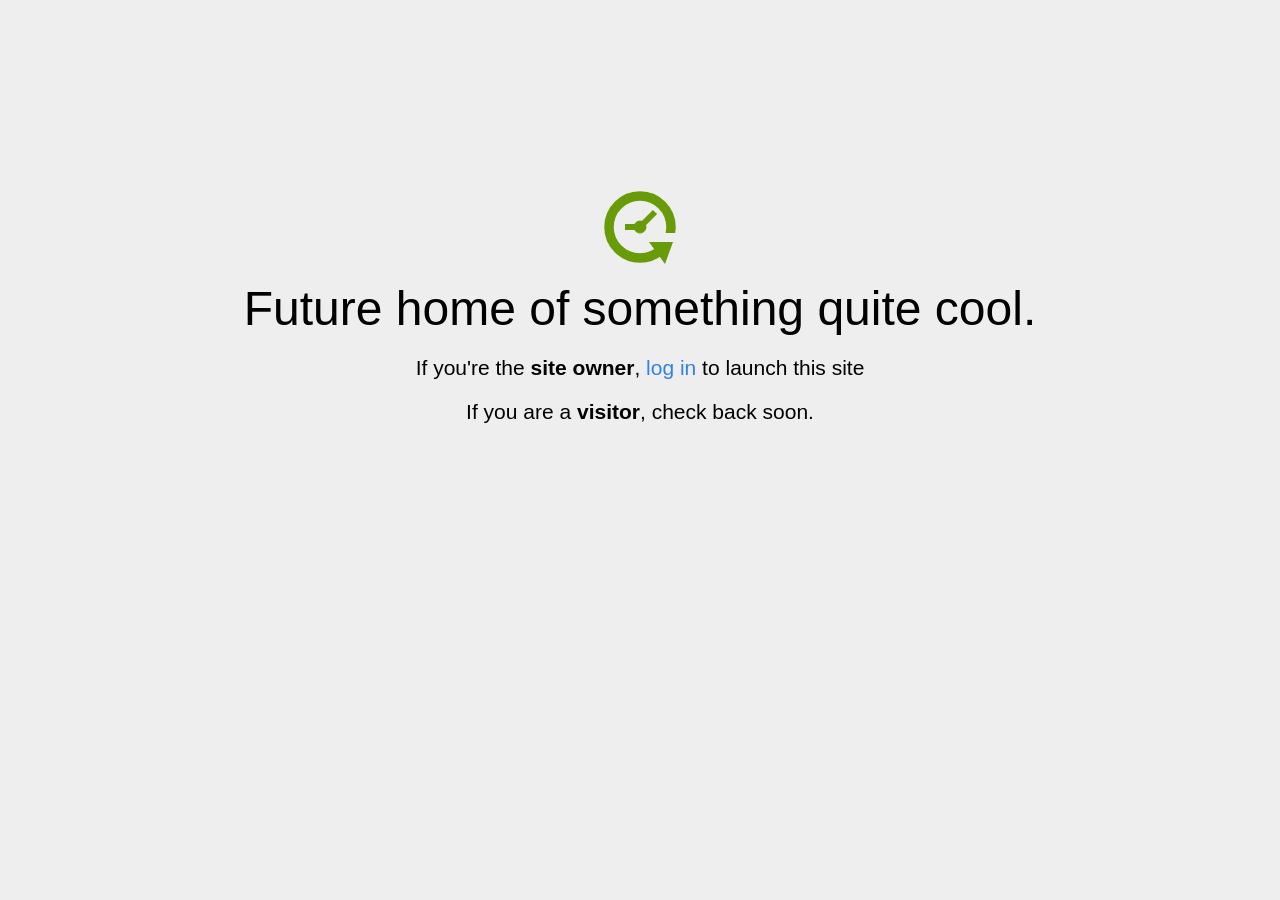
<file: home.html>
<!DOCTYPE html>
<html>
<head>
<title>Coming Soon</title>
<meta http-equiv="content-type" content="text/html; charset=utf-8" >
<meta name="viewport" content="width=device-width, initial-scale=1.0">
<style type="text/css">
body {
  /*background: linear-gradient(90deg, white, gray);*/
  background-color: #eee;
}

body, h1, p {
  font-family: "Helvetica Neue", "Segoe UI", Segoe, Helvetica, Arial, "Lucida Grande", sans-serif;
  font-weight: normal;
  margin: 0;
  padding: 0;
  text-align: center;
}

.container {
  margin-left:  auto;
  margin-right:  auto;
  margin-top: 177px;
  max-width: 1170px;
  padding-right: 15px;
  padding-left: 15px;
}

.row:before, .row:after {
  display: table;
  content: " ";
}

h1 {
  font-size: 48px;
  font-weight: 300;
  margin: 0 0 20px 0;
}

.lead {
  font-size: 21px;
  font-weight: 200;
  margin-bottom: 20px;
}

p {
  margin: 0 0 10px;
}

a {
  color: #3282e6;
  text-decoration: none;
}
</style>
</head>

<body>
<div class="container text-center" id="error">

  <svg height="100" width="100">
    <circle cx="50" cy="50" r="31" stroke="#679b08" stroke-width="9.5" fill="none" />
    <circle cx="50" cy="50" r="6" stroke="#679b08" stroke-width="1" fill="#679b08" />
    <line x1="50" y1="50" x2="35" y2="50" style="stroke:#679b08;stroke-width:6" />
    <line x1="65" y1="35" x2="50" y2="50" style="stroke:#679b08;stroke-width:6" />
    <path d="M59 65 L83 65 L75 87 Z" fill="#679b08" />
    <rect width="20" height="9" x="70" y="56" style="fill:#eee;stroke-width:0;" />
  </svg>
  <div class="row">
    <div class="col-md-12">
      <div class="main-icon text-success"><span class="uxicon uxicon-clock-refresh"></span></div>
      <h1>Future home of something quite cool.</h1>
      <p class="lead">If you're the <strong>site owner</strong>, <a href="/cpanel">log in</a> to launch this site</p>
      <p class="lead">If you are a <strong>visitor</strong>, check back soon.</p>
    </div>
  </div>

</div>

</body>
</html>
</file>
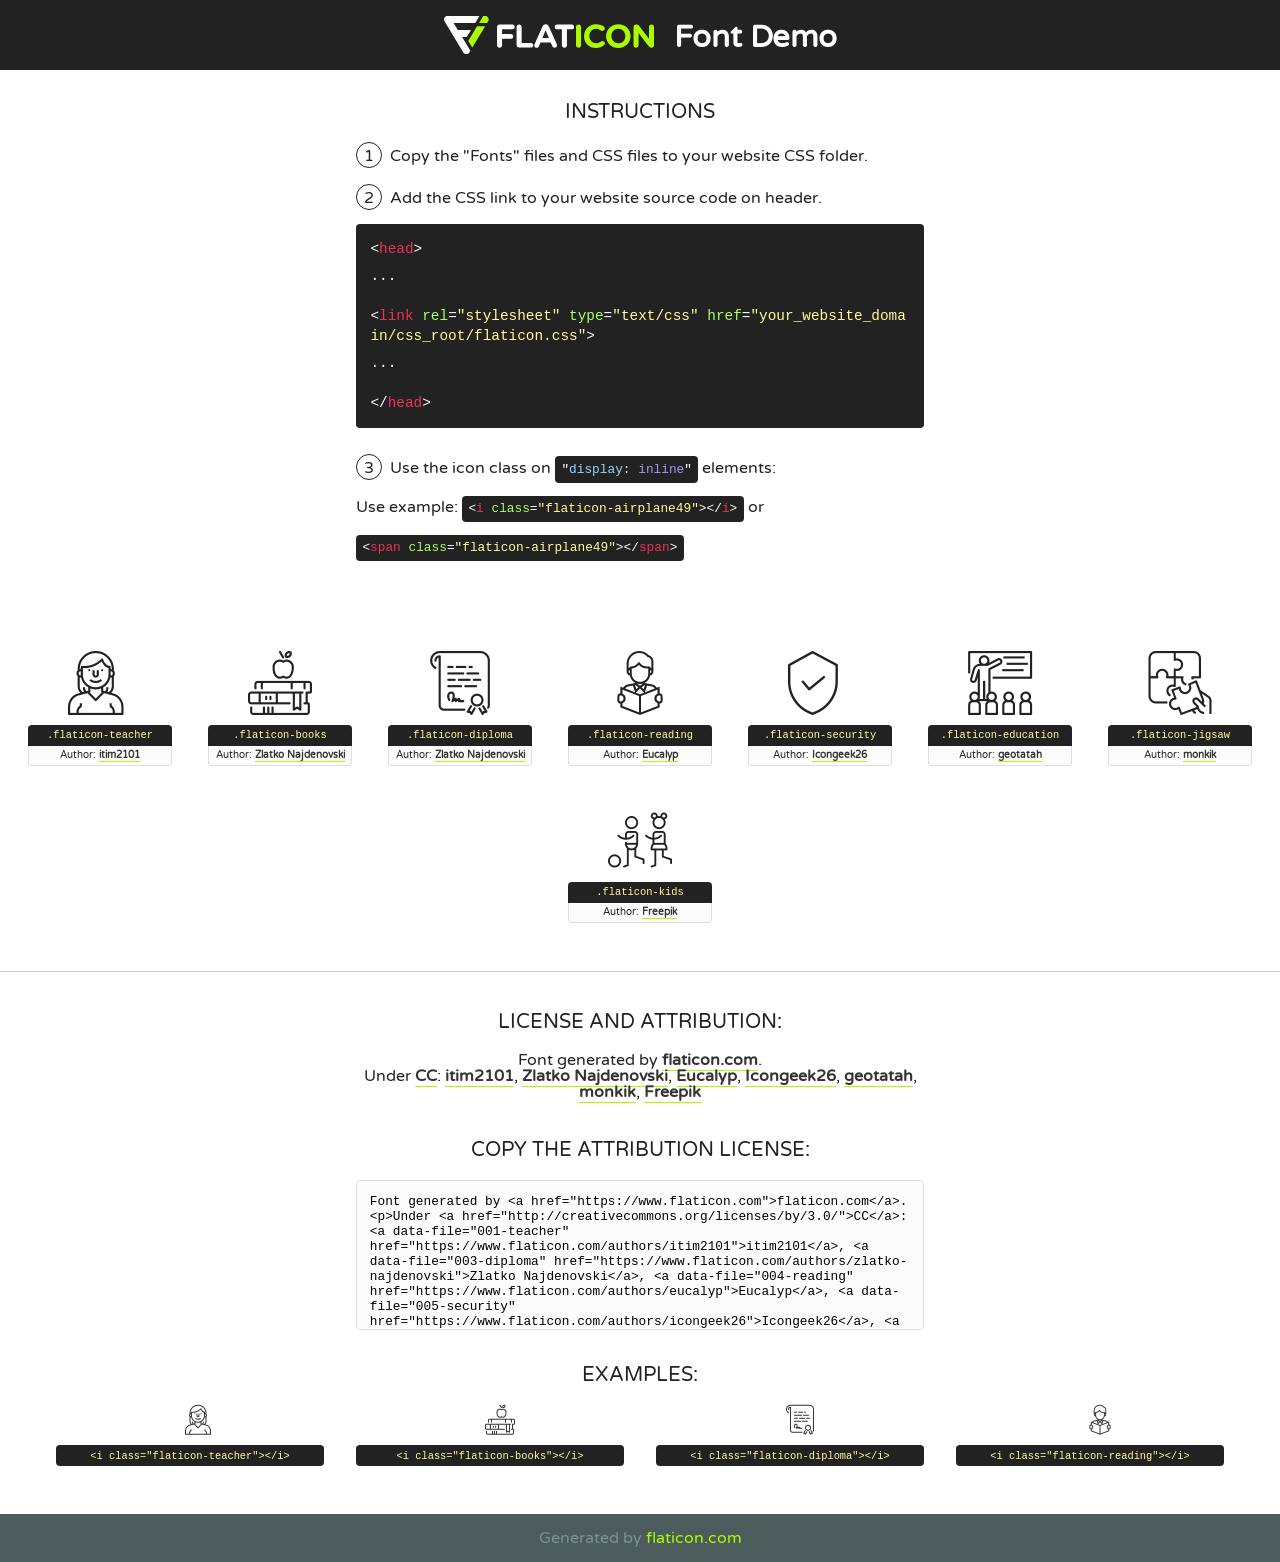
<file: fonts/flaticon/font/flaticon.html>
<!DOCTYPE html>
<!--
  Flaticon icon font: Flaticon
  Creation date: 26/01/2019 10:34
-->
<html>
<!DOCTYPE html>
<html>

<head>
    <title>Flaticon WebFont</title>
    <link href="http://fonts.googleapis.com/css?family=Varela+Round" rel="stylesheet" type="text/css" />
    <link rel="stylesheet" type="text/css" href="flaticon.css">
    <meta charset="UTF-8">
    <style>
    html, body, div, span, applet, object, iframe,
    h1, h2, h3, h4, h5, h6, p, blockquote, pre,
    a, abbr, acronym, address, big, cite, code,
    del, dfn, em, img, ins, kbd, q, s, samp,
    small, strike, strong, sub, sup, tt, var,
    b, u, i, center,
    dl, dt, dd, ol, ul, li,
    fieldset, form, label, legend,
    table, caption, tbody, tfoot, thead, tr, th, td,
    article, aside, canvas, details, embed, 
    figure, figcaption, footer, header, hgroup, 
    menu, nav, output, ruby, section, summary,
    time, mark, audio, video {
        margin: 0;
        padding: 0;
        border: 0;
        font-size: 100%;
        font: inherit;
        vertical-align: baseline;
    }
    /* HTML5 display-role reset for older browsers */
    article, aside, details, figcaption, figure, 
    footer, header, hgroup, menu, nav, section {
        display: block;
    }
    body {
        line-height: 1;
    }
    ol, ul {
        list-style: none;
    }
    blockquote, q {
        quotes: none;
    }
    blockquote:before, blockquote:after,
    q:before, q:after {
        content: '';
        content: none;
    }
    table {
        border-collapse: collapse;
        border-spacing: 0;
    }
    body {
        font-family: 'Varela Round', Helvetica, Arial, sans-serif;
        font-size: 16px;
        color: #222;
    }
    a {
        color: #333;
        border-bottom: 1px solid #a9fd00;
        font-weight: bold;
        text-decoration: none;
    }
    * {
        -moz-box-sizing: border-box;
        -webkit-box-sizing: border-box;
        box-sizing: border-box;
        margin: 0;
        padding: 0;
    }
    [class^="flaticon-"]:before, [class*=" flaticon-"]:before, [class^="flaticon-"]:after, [class*=" flaticon-"]:after {
        font-family: Flaticon;
        font-size: 30px;
        font-style: normal;
        margin-left: 20px;
        color: #333;
    }
    .wrapper {
        max-width: 600px;
        margin: auto;
        padding: 0 1em;
    }
    .title {
        font-size: 1.25em;
        text-align: center;
        margin-bottom: 1em;
        text-transform: uppercase;
    }
    header {
        text-align: center;
        background-color: #222;
        color: #fff;
        padding: 1em;
    }
    header .logo {
        width: 210px;
        height: 38px;
        display: inline-block;
        vertical-align: middle;
        margin-right: 1em;
        border: none;
    }
    header strong {
        font-size: 1.95em;
        font-weight: bold;
        vertical-align: middle;
        margin-top: 5px;
        display: inline-block;
    }
    .demo {
        margin: 2em auto;
        line-height: 1.25em;
    }
    .demo ul li {
        margin-bottom: 1em;
    }
    .demo ul li .num {
        color: #222;
        border-radius: 20px;
        display: inline-block;
        width: 26px;
        padding: 3px;
        height: 26px;
        text-align: center;
        margin-right: 0.5em;
        border: 1px solid #222;
    }
    .demo ul li code {
        background-color: #222;
        border-radius: 4px;
        padding: 0.25em 0.5em;
        display: inline-block;
        color: #fff;
        font-family: Consolas,Monaco,Lucida Console,Liberation Mono,DejaVu Sans Mono,Bitstream Vera Sans Mono,Courier New, monospace;
        font-weight: lighter;
        margin-top: 1em;
        font-size: 0.8em;
        word-break: break-all;
    }
    .demo ul li code.big {
        padding: 1em;
        font-size: 0.9em;
    }
    .demo ul li code .red {
        color: #EF3159;
    }
    .demo ul li code .green {
        color: #ACFF65;
    }
    .demo ul li code .yellow {
        color: #FFFF99;
    }
    .demo ul li code .blue {
        color: #99D3FF;
    }
    .demo ul li code .purple {
        color: #A295FF;
    }
    .demo ul li code .dots {
        margin-top: 0.5em;
        display: block;
    }
    #glyphs {
        border-bottom: 1px solid #ccc;
        padding: 2em 0;
        text-align: center;
    }
    .glyph {
        display: inline-block;
        width: 9em;
        margin: 1em;
        text-align: center;
        vertical-align: top;
        background: #FFF;
    }
    .glyph .glyph-icon {
        padding: 10px;
        display: block;
        font-family:"Flaticon";
        font-size: 64px;
        line-height: 1;
    }
    .glyph .glyph-icon:before {
        font-size: 64px;
        color: #222;
        margin-left: 0;
    }
    .class-name {
        font-size: 0.65em;
        background-color: #222;
        color: #fff;
        border-radius: 4px 4px 0 0;
        padding: 0.5em;
        color: #FFFF99;
        font-family: Consolas,Monaco,Lucida Console,Liberation Mono,DejaVu Sans Mono,Bitstream Vera Sans Mono,Courier New, monospace;
    }
    .author-name {
        font-size: 0.6em;
        background-color: #fcfcfd;
        border: 1px solid #DEDEE4;
        border-top: 0;
        border-radius: 0 0 4px 4px;
        padding: 0.5em;
    }
    .class-name:last-child {
        font-size: 10px;
        color:#888;
    }
    .class-name:last-child a {
        font-size: 10px;
        color:#555;
    }
    .class-name:last-child a:hover {
        color:#a9fd00;
    }
    .glyph > input {
        display: block;
        width: 100px;
        margin: 5px auto;
        text-align: center;
        font-size: 12px;
        cursor: text;
    }
    .glyph > input.icon-input {
        font-family:"Flaticon";
        font-size: 16px;
        margin-bottom: 10px;
    }
    .attribution .title {
        margin-top: 2em;
    }
    .attribution textarea {
        background-color: #fcfcfd;
        padding: 1em;
        border: none;
        box-shadow: none;
        border: 1px solid #DEDEE4;
        border-radius: 4px;
        resize: none;
        width: 100%;
        height: 150px;
        font-size: 0.8em;
        font-family: Consolas,Monaco,Lucida Console,Liberation Mono,DejaVu Sans Mono,Bitstream Vera Sans Mono,Courier New, monospace;
        -webkit-appearance: none;
    }
    .iconsuse {
        margin: 2em auto;
        text-align: center;
        max-width: 1200px;
    }
    .iconsuse:after {
        content: '';
        display: table;
        clear: both;
    }
    .iconsuse .image {
        float: left;
        width: 25%;
        padding: 0 1em;
    }
    .iconsuse .image p {
        margin-bottom: 1em;
    }
    .iconsuse .image span {
        display: block;
        font-size: 0.65em;
        background-color: #222;
        color: #fff;
        border-radius: 4px;
        padding: 0.5em;
        color: #FFFF99;
        margin-top: 1em;
        font-family: Consolas,Monaco,Lucida Console,Liberation Mono,DejaVu Sans Mono,Bitstream Vera Sans Mono,Courier New, monospace;
    }
    #footer {
        text-align: center;
        background-color: #4C5B5C;
        color: #7c9192;
        padding: 1em;
    }
    #footer a {
        border: none;
        color: #a9fd00;
        font-weight: normal;
    }
    @media (max-width: 960px) {
        .iconsuse .image {
            width: 50%;
        }
    }
    @media (max-width: 560px) {
        .iconsuse .image {
            width: 100%;
        }
    }
    </style>
</head>

<body class="characters-off">

    <header>
        <a href="https://www.flaticon.com" target="_blank" class="logo">
            <svg version="1.1" xmlns="http://www.w3.org/2000/svg" xmlns:xlink="http://www.w3.org/1999/xlink" xmlns:a="http://ns.adobe.com/AdobeSVGViewerExtensions/3.0/" viewBox="0 0 560.875 102.036" enable-background="new 0 0 560.875 102.036" xml:space="preserve">
                <defs>
                </defs>
                <g>
                    <g class="letters">
                        <path fill="#ffffff" d="M141.596,29.675c0-3.777,2.985-6.767,6.764-6.767h34.438c3.426,0,6.15,2.728,6.15,6.15
                        c0,3.43-2.724,6.149-6.15,6.149h-27.674v13.091h23.719c3.429,0,6.151,2.724,6.151,6.15c0,3.43-2.723,6.149-6.151,6.149h-23.719
                        v17.574c0,3.773-2.986,6.761-6.764,6.761c-3.779,0-6.764-2.989-6.764-6.761V29.675z"></path>
                        <path fill="#ffffff" d="M193.844,29.149c0-3.781,2.985-6.767,6.764-6.767c3.776,0,6.763,2.985,6.763,6.767v42.957h25.039
                        c3.426,0,6.149,2.726,6.149,6.153c0,3.425-2.723,6.15-6.149,6.15h-31.802c-3.779,0-6.764-2.986-6.764-6.768V29.149z"></path>
                        <path fill="#ffffff" d="M241.891,75.71l21.438-48.407c1.492-3.341,4.215-5.357,7.906-5.357h0.792
                        c3.686,0,6.323,2.017,7.815,5.357l21.439,48.407c0.436,0.967,0.701,1.845,0.701,2.723c0,3.602-2.809,6.501-6.414,6.501
                        c-3.161,0-5.269-1.845-6.499-4.655l-4.132-9.661h-27.059l-4.301,10.102c-1.144,2.631-3.426,4.214-6.237,4.214
                        c-3.517,0-6.24-2.81-6.24-6.325C241.1,77.64,241.451,76.677,241.891,75.71z M279.932,58.666l-8.521-20.297l-8.526,20.297H279.932
                        z"></path>
                        <path fill="#ffffff" d="M314.864,35.387H301.86c-3.429,0-6.239-2.813-6.239-6.238c0-3.429,2.811-6.24,6.239-6.24h39.533
                        c3.426,0,6.237,2.811,6.237,6.24c0,3.425-2.811,6.238-6.237,6.238h-13.001v42.785c0,3.773-2.99,6.761-6.764,6.761
                        c-3.779,0-6.764-2.989-6.764-6.761V35.387z"></path>
                        <path fill="#A9FD00" d="M352.615,29.149c0-3.781,2.985-6.767,6.767-6.767c3.774,0,6.761,2.985,6.761,6.767v49.024
                        c0,3.773-2.987,6.761-6.761,6.761c-3.781,0-6.767-2.989-6.767-6.761V29.149z"></path>
                        <path fill="#A9FD00" d="M374.132,53.836v-0.179c0-17.481,13.178-31.801,32.065-31.801c9.22,0,15.459,2.458,20.557,6.238
                        c1.402,1.054,2.637,2.985,2.637,5.357c0,3.692-2.985,6.59-6.681,6.59c-1.845,0-3.071-0.702-4.044-1.319
                        c-3.776-2.813-7.729-4.393-12.562-4.393c-10.364,0-17.831,8.611-17.831,19.154v0.173c0,10.542,7.291,19.329,17.831,19.329
                        c5.715,0,9.492-1.756,13.359-4.834c1.049-0.874,2.458-1.491,4.039-1.491c3.429,0,6.325,2.813,6.325,6.236
                        c0,2.106-1.056,3.78-2.282,4.834c-5.539,4.834-12.036,7.733-21.878,7.733C387.572,85.464,374.132,71.493,374.132,53.836z"></path>
                        <path fill="#A9FD00" d="M433.009,53.836v-0.179c0-17.481,13.79-31.801,32.766-31.801c18.981,0,32.592,14.143,32.592,31.628v0.173
                        c0,17.483-13.785,31.807-32.769,31.807C446.625,85.464,433.009,71.32,433.009,53.836z M484.224,53.836v-0.179
                        c0-10.539-7.725-19.326-18.626-19.326c-10.893,0-18.449,8.611-18.449,19.154v0.173c0,10.542,7.73,19.329,18.626,19.329
                        C476.676,72.986,484.224,64.378,484.224,53.836z"></path>
                        <path fill="#A9FD00" d="M506.233,29.321c0-3.774,2.99-6.763,6.767-6.763h1.401c3.252,0,5.183,1.583,7.029,3.953l26.093,34.265
                        V29.059c0-3.692,2.99-6.677,6.681-6.677c3.683,0,6.671,2.985,6.671,6.677v48.934c0,3.78-2.987,6.765-6.764,6.765h-0.436
                        c-3.257,0-5.188-1.581-7.034-3.953l-27.056-35.492v32.944c0,3.687-2.985,6.676-6.678,6.676c-3.683,0-6.673-2.989-6.673-6.676
                        V29.321z"></path>
                    </g>
                    <g class="insignia">
                        <path fill="#ffffff" d="M48.372,56.137h12.517l11.156-18.537H37.186L25.688,18.539h57.825L94.668,0H9.271
                        C5.925,0,2.842,1.801,1.198,4.716c-1.644,2.907-1.593,6.482,0.134,9.343l50.38,83.501c1.678,2.781,4.689,4.476,7.938,4.476
                        c3.246,0,6.257-1.695,7.935-4.476l2.898-4.804L48.372,56.137z"></path>
                        <g class="i">
                            <path fill="#A9FD00" d="M93.575,18.539h0.031v0.004l21.652,0.004l2.705-4.488c1.727-2.861,1.778-6.436,0.133-9.343
                            C116.454,1.801,113.371,0,110.026,0h-5.294L93.575,18.539z"></path>
                            <polygon fill="#A9FD00" points="88.291,27.356 64.725,66.486 75.519,84.404 109.942,27.356"></polygon>
                        </g>
                    </g>
                </g>
            </svg>
        </a>
        <strong>Font Demo</strong>
    </header>


    <section class="demo wrapper">

        <p class="title">Instructions</p>

        <ul>
            <li>
                <span class="num">1</span>Copy the "Fonts" files and CSS files to your website CSS folder.
            </li>
            <li>
                <span class="num">2</span>Add the CSS link to your website source code on header.
                <code class="big">
                    &lt;<span class="red">head</span>&gt;
                    <br/><span class="dots">...</span>
                    <br/>&lt;<span class="red">link</span> <span class="green">rel</span>=<span class="yellow">"stylesheet"</span> <span class="green">type</span>=<span class="yellow">"text/css"</span> <span class="green">href</span>=<span class="yellow">"your_website_domain/css_root/flaticon.css"</span>&gt;
                    <br/><span class="dots">...</span>
                    <br/>&lt;/<span class="red">head</span>&gt;
                </code>
            </li>

            <li>
                <p>
                    <span class="num">3</span>Use the icon class on <code>"<span class="blue">display</span>:<span class="purple"> inline</span>"</code> elements:
                    <br />
                    Use example: <code>&lt;<span class="red">i</span> <span class="green">class</span>=<span class="yellow">&quot;flaticon-airplane49&quot;</span>&gt;&lt;/<span class="red">i</span>&gt;</code> or <code>&lt;<span class="red">span</span> <span class="green">class</span>=<span class="yellow">&quot;flaticon-airplane49&quot;</span>&gt;&lt;/<span class="red">span</span>&gt;</code>
            </li>
        </ul>

    </section>




   <section id="glyphs">          
    
      
        <div class="glyph"><div class="glyph-icon flaticon-teacher"></div>
            <div class="class-name">.flaticon-teacher</div>
            <div class="author-name">Author: <a data-file="001-teacher" href="https://www.flaticon.com/authors/itim2101">itim2101</a> </div> 
        </div>        
        
        <div class="glyph"><div class="glyph-icon flaticon-books"></div>
            <div class="class-name">.flaticon-books</div>
            <div class="author-name">Author: <a data-file="002-books" href="https://www.flaticon.com/authors/zlatko-najdenovski">Zlatko Najdenovski</a> </div> 
        </div>        
        
        <div class="glyph"><div class="glyph-icon flaticon-diploma"></div>
            <div class="class-name">.flaticon-diploma</div>
            <div class="author-name">Author: <a data-file="003-diploma" href="https://www.flaticon.com/authors/zlatko-najdenovski">Zlatko Najdenovski</a> </div> 
        </div>        
        
        <div class="glyph"><div class="glyph-icon flaticon-reading"></div>
            <div class="class-name">.flaticon-reading</div>
            <div class="author-name">Author: <a data-file="004-reading" href="https://www.flaticon.com/authors/eucalyp">Eucalyp</a> </div> 
        </div>        
        
        <div class="glyph"><div class="glyph-icon flaticon-security"></div>
            <div class="class-name">.flaticon-security</div>
            <div class="author-name">Author: <a data-file="005-security" href="https://www.flaticon.com/authors/icongeek26">Icongeek26</a> </div> 
        </div>        
        
        <div class="glyph"><div class="glyph-icon flaticon-education"></div>
            <div class="class-name">.flaticon-education</div>
            <div class="author-name">Author: <a data-file="006-education" href="https://www.flaticon.com/authors/geotatah">geotatah</a> </div> 
        </div>        
        
        <div class="glyph"><div class="glyph-icon flaticon-jigsaw"></div>
            <div class="class-name">.flaticon-jigsaw</div>
            <div class="author-name">Author: <a data-file="007-jigsaw" href="https://www.flaticon.com/authors/monkik">monkik</a> </div> 
        </div>        
        
        <div class="glyph"><div class="glyph-icon flaticon-kids"></div>
            <div class="class-name">.flaticon-kids</div>
            <div class="author-name">Author: <a data-file="008-kids" href="http://www.freepik.com">Freepik</a> </div> 
        </div>        
        

    </section>



    <section class="attribution wrapper"   style="text-align:center;">

      <div class="title">License and attribution:</div><div class="attrDiv">Font generated by <a href="https://www.flaticon.com">flaticon.com</a>. <div><p>Under <a href="http://creativecommons.org/licenses/by/3.0/">CC</a>: <a data-file="001-teacher" href="https://www.flaticon.com/authors/itim2101">itim2101</a>, <a data-file="003-diploma" href="https://www.flaticon.com/authors/zlatko-najdenovski">Zlatko Najdenovski</a>, <a data-file="004-reading" href="https://www.flaticon.com/authors/eucalyp">Eucalyp</a>, <a data-file="005-security" href="https://www.flaticon.com/authors/icongeek26">Icongeek26</a>, <a data-file="006-education" href="https://www.flaticon.com/authors/geotatah">geotatah</a>, <a data-file="007-jigsaw" href="https://www.flaticon.com/authors/monkik">monkik</a>, <a data-file="008-kids" href="http://www.freepik.com">Freepik</a></p>  </div>
      </div>
      <div class="title">Copy the Attribution License:</div>

    <textarea onclick="this.focus();this.select();">Font generated by &lt;a href=&quot;https://www.flaticon.com&quot;&gt;flaticon.com&lt;/a&gt;. <p>Under <a href="http://creativecommons.org/licenses/by/3.0/">CC</a>: <a data-file="001-teacher" href="https://www.flaticon.com/authors/itim2101">itim2101</a>, <a data-file="003-diploma" href="https://www.flaticon.com/authors/zlatko-najdenovski">Zlatko Najdenovski</a>, <a data-file="004-reading" href="https://www.flaticon.com/authors/eucalyp">Eucalyp</a>, <a data-file="005-security" href="https://www.flaticon.com/authors/icongeek26">Icongeek26</a>, <a data-file="006-education" href="https://www.flaticon.com/authors/geotatah">geotatah</a>, <a data-file="007-jigsaw" href="https://www.flaticon.com/authors/monkik">monkik</a>, <a data-file="008-kids" href="http://www.freepik.com">Freepik</a></p>  
     </textarea>

    </section>

    <section class="iconsuse">

          <div class="title">Examples:</div>            
             
            <div class="image">
                <p>
                    <i class="glyph-icon flaticon-teacher"></i> 
                    <span>&lt;i class=&quot;flaticon-teacher&quot;&gt;&lt;/i&gt;</span>
                </p>
            </div>
            
            <div class="image">
                <p>
                    <i class="glyph-icon flaticon-books"></i> 
                    <span>&lt;i class=&quot;flaticon-books&quot;&gt;&lt;/i&gt;</span>
                </p>
            </div>
            
            <div class="image">
                <p>
                    <i class="glyph-icon flaticon-diploma"></i> 
                    <span>&lt;i class=&quot;flaticon-diploma&quot;&gt;&lt;/i&gt;</span>
                </p>
            </div>
            
            <div class="image">
                <p>
                    <i class="glyph-icon flaticon-reading"></i> 
                    <span>&lt;i class=&quot;flaticon-reading&quot;&gt;&lt;/i&gt;</span>
                </p>
            </div>
                       
        </div>
                            
    </section>

<div id="footer">
    <div>Generated by <a href="https://www.flaticon.com">flaticon.com</a>
    </div>
</div>



</body>
</html>
</file>
<file: fonts/flaticon/font/flaticon.css>
/*
  	Flaticon icon font: Flaticon
  	Creation date: 26/01/2019 10:34
  	*/

@font-face {
  font-family: "Flaticon";
  src: url("./Flaticon.eot");
  src: url("./Flaticon.eot?#iefix") format("embedded-opentype"),
       url("./Flaticon.woff2") format("woff2"),
       url("./Flaticon.woff") format("woff"),
       url("./Flaticon.ttf") format("truetype"),
       url("./Flaticon.svg#Flaticon") format("svg");
  font-weight: normal;
  font-style: normal;
}

@media screen and (-webkit-min-device-pixel-ratio:0) {
  @font-face {
    font-family: "Flaticon";
    src: url("./Flaticon.svg#Flaticon") format("svg");
  }
}

[class^="flaticon-"]:before, [class*=" flaticon-"]:before,
[class^="flaticon-"]:after, [class*=" flaticon-"]:after {   
  font-family: Flaticon;
        font-size: 20px;
font-style: normal;
margin-left: 20px;
}

.flaticon-teacher:before { content: "\f100"; }
.flaticon-books:before { content: "\f101"; }
.flaticon-diploma:before { content: "\f102"; }
.flaticon-reading:before { content: "\f103"; }
.flaticon-security:before { content: "\f104"; }
.flaticon-education:before { content: "\f105"; }
.flaticon-jigsaw:before { content: "\f106"; }
.flaticon-kids:before { content: "\f107"; }
</file>
